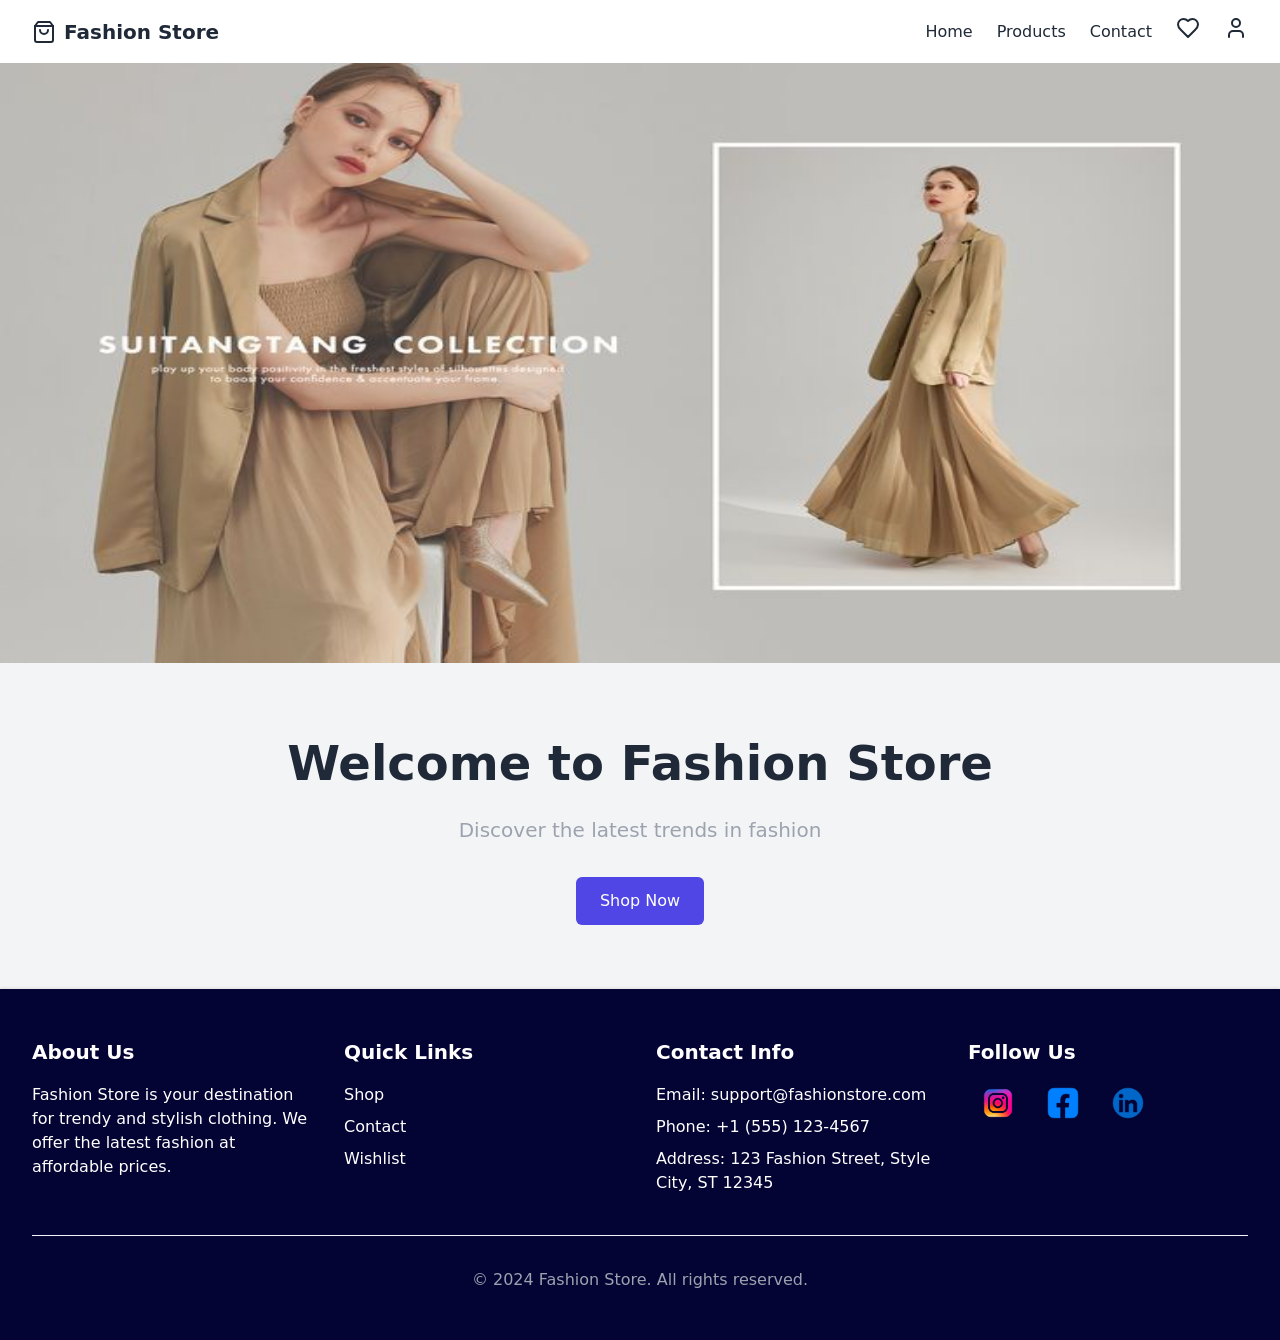
<file: project/index.html>
<!DOCTYPE html>
<html lang="en">

<head>
  <meta charset="UTF-8">
  <meta name="viewport" content="width=device-width, initial-scale=1.0">
  <title>Fashion Store</title>
  <link rel="stylesheet" href="style.css">
</head>

<body>
  <nav class="navbar">
    <div class="nav-brand">
      <svg xmlns="http://www.w3.org/2000/svg" width="24" height="24" viewBox="0 0 24 24" fill="none"
        stroke="currentColor" stroke-width="2" stroke-linecap="round" stroke-linejoin="round">
        <path d="M6 2 3 6v14a2 2 0 0 0 2 2h14a2 2 0 0 0 2-2V6l-3-4Z" />
        <path d="M3 6h18" />
        <path d="M16 10a4 4 0 0 1-8 0" />
      </svg>
      <span>Fashion Store</span>
    </div>
    <div class="nav-links">
      <a href="index.html">Home</a>
      <a href="products.html">Products</a>
      <a href="contact.html">Contact</a>
      <a href="wishlist.html" class="icon-link">
        <svg xmlns="http://www.w3.org/2000/svg" width="24" height="24" viewBox="0 0 24 24" fill="none"
          stroke="currentColor" stroke-width="2" stroke-linecap="round" stroke-linejoin="round">
          <path
            d="M19 14c1.49-1.46 3-3.21 3-5.5A5.5 5.5 0 0 0 16.5 3c-1.76 0-3 .5-4.5 2-1.5-1.5-2.74-2-4.5-2A5.5 5.5 0 0 0 2 8.5c0 2.3 1.5 4.05 3 5.5l7 7Z" />
        </svg>
      </a>
      <a href="signin.html" id="authLink" class="icon-link">
        <svg xmlns="http://www.w3.org/2000/svg" width="24" height="24" viewBox="0 0 24 24" fill="none"
          stroke="currentColor" stroke-width="2" stroke-linecap="round" stroke-linejoin="round">
          <path d="M19 21v-2a4 4 0 0 0-4-4H9a4 4 0 0 0-4 4v2" />
          <circle cx="12" cy="7" r="4" />
        </svg>
      </a>
    </div>
  </nav>
  <img src="./images/cover1.jpg" alt="" height="600px" width="100%">

  <main class="hero">

    <h1>Welcome to Fashion Store</h1>
    <p>Discover the latest trends in fashion</p>
    <a href="products.html" class="btn-primary">Shop Now</a>
  </main>

  <footer class="footer">
    <div class="footer-content">
      <div class="footer-section">
        <h3>About Us</h3>
        <p>Fashion Store is your destination for trendy and stylish clothing. We offer the latest fashion at affordable
          prices.</p>
      </div>
      <div class="footer-section">
        <h3>Quick Links</h3>
        <a href="products.html">Shop</a>
        <a href="contact.html">Contact</a>
        <a href="wishlist.html">Wishlist</a>
      </div>
      <div class="footer-section">
        <h3>Contact Info</h3>
        <p>Email: support@fashionstore.com</p>
        <p>Phone: +1 (555) 123-4567</p>
        <p>Address: 123 Fashion Street, Style City, ST 12345</p>
      </div>
      <div class="footer-section social">
        <h3>Follow Us</h3>
        <div class="social-icons">
          <img src="./images/insta.png" alt="Instagram">
          <img src="./images/f1.png" alt="Facebook">
          <img src="./images/linkdin.png" alt="Linkdin">
        </div>
      </div>
    </div>
    <div class="footer-bottom">
      <p>&copy; 2024 Fashion Store. All rights reserved.</p>
    </div>
  </footer>

  <script src="auth.js"></script>
</body>

</html>
</file>
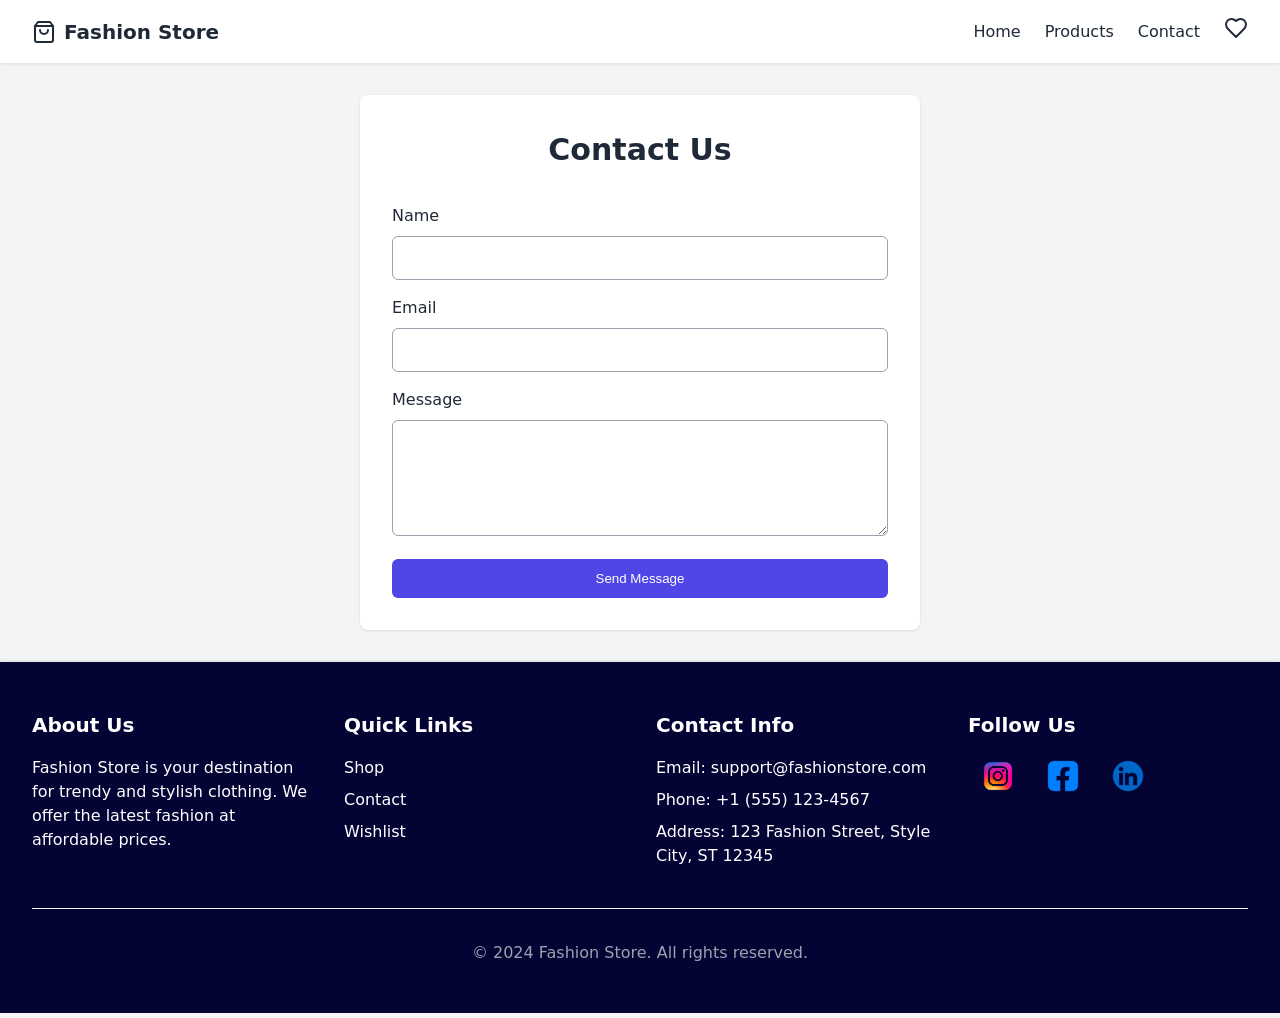
<file: project/contact.html>
<!DOCTYPE html>
<html lang="en">

<head>
  <meta charset="UTF-8">
  <meta name="viewport" content="width=device-width, initial-scale=1.0">
  <title>Contact Us - Fashion Store</title>
  <link rel="stylesheet" href="style.css">
</head>

<body>
  <nav class="navbar">
    <div class="nav-brand">
      <svg xmlns="http://www.w3.org/2000/svg" width="24" height="24" viewBox="0 0 24 24" fill="none"
        stroke="currentColor" stroke-width="2" stroke-linecap="round" stroke-linejoin="round">
        <path d="M6 2 3 6v14a2 2 0 0 0 2 2h14a2 2 0 0 0 2-2V6l-3-4Z" />
        <path d="M3 6h18" />
        <path d="M16 10a4 4 0 0 1-8 0" />
      </svg>
      <span>Fashion Store</span>
    </div>
    <div class="nav-links">
      <a href="index.html">Home</a>
      <a href="products.html">Products</a>
      <a href="contact.html">Contact</a>
      <a href="wishlist.html" class="icon-link">
        <svg xmlns="http://www.w3.org/2000/svg" width="24" height="24" viewBox="0 0 24 24" fill="none"
          stroke="currentColor" stroke-width="2" stroke-linecap="round" stroke-linejoin="round">
          <path
            d="M19 14c1.49-1.46 3-3.21 3-5.5A5.5 5.5 0 0 0 16.5 3c-1.76 0-3 .5-4.5 2-1.5-1.5-2.74-2-4.5-2A5.5 5.5 0 0 0 2 8.5c0 2.3 1.5 4.05 3 5.5l7 7Z" />
        </svg>
      </a>
    </div>
  </nav>

  <div class="form-container" style="max-width: 55rem">
    <h2 class="form-title">Contact Us</h2>
    <form id="contactForm">
      <div class="form-group">
        <label for="name" class="form-label">Name</label>
        <input type="text" id="name" class="form-input" required>
      </div>
      <div class="form-group">
        <label for="email" class="form-label">Email</label>
        <input type="email" id="email" class="form-input" required>
      </div>
      <div class="form-group">
        <label for="message" class="form-label">Message</label>
        <textarea id="message" class="form-input" rows="5" required></textarea>
      </div>
      <button type="submit" class="btn-primary" style="width: 100%">Send Message</button>
    </form>

    <!-- <div style="margin-top: 2rem; text-align: center">
      <h3 style="font-size: 1.25rem; margin-bottom: 1rem">Our Contact Information</h3>
      <p>Email: support@fashionstore.com</p>
      <p>Phone: +1 (555) 123-4567</p>
      <p>Address: 123 Fashion Street, Style City, ST 12345</p>
    </div> -->
  </div>

  <footer class="footer">
    <div class="footer-content">
      <div class="footer-section">
        <h3>About Us</h3>
        <p>Fashion Store is your destination for trendy and stylish clothing. We offer the latest fashion at affordable
          prices.</p>
      </div>
      <div class="footer-section">
        <h3>Quick Links</h3>
        <a href="products.html">Shop</a>
        <a href="contact.html">Contact</a>
        <a href="wishlist.html">Wishlist</a>
      </div>
      <div class="footer-section">
        <h3>Contact Info</h3>
        <p>Email: support@fashionstore.com</p>
        <p>Phone: +1 (555) 123-4567</p>
        <p>Address: 123 Fashion Street, Style City, ST 12345</p>
      </div>
      <div class="footer-section social">
        <h3>Follow Us</h3>
        <div class="social-icons">
          <img src="./images/insta.png" alt="Instagram">
          <img src="./images/f1.png" alt="Facebook">
          <img src="./images/linkdin.png" alt="Linkdin">
        </div>
      </div>
    </div>
    <div class="footer-bottom">
      <p>&copy; 2024 Fashion Store. All rights reserved.</p>
    </div>
  </footer>


  <script>
    document.getElementById('contactForm').addEventListener('submit', (e) => {
      e.preventDefault();
      alert('Message sent successfully! We will get back to you soon.');
      e.target.reset();
    });
  </script>
</body>

</html>
</file>
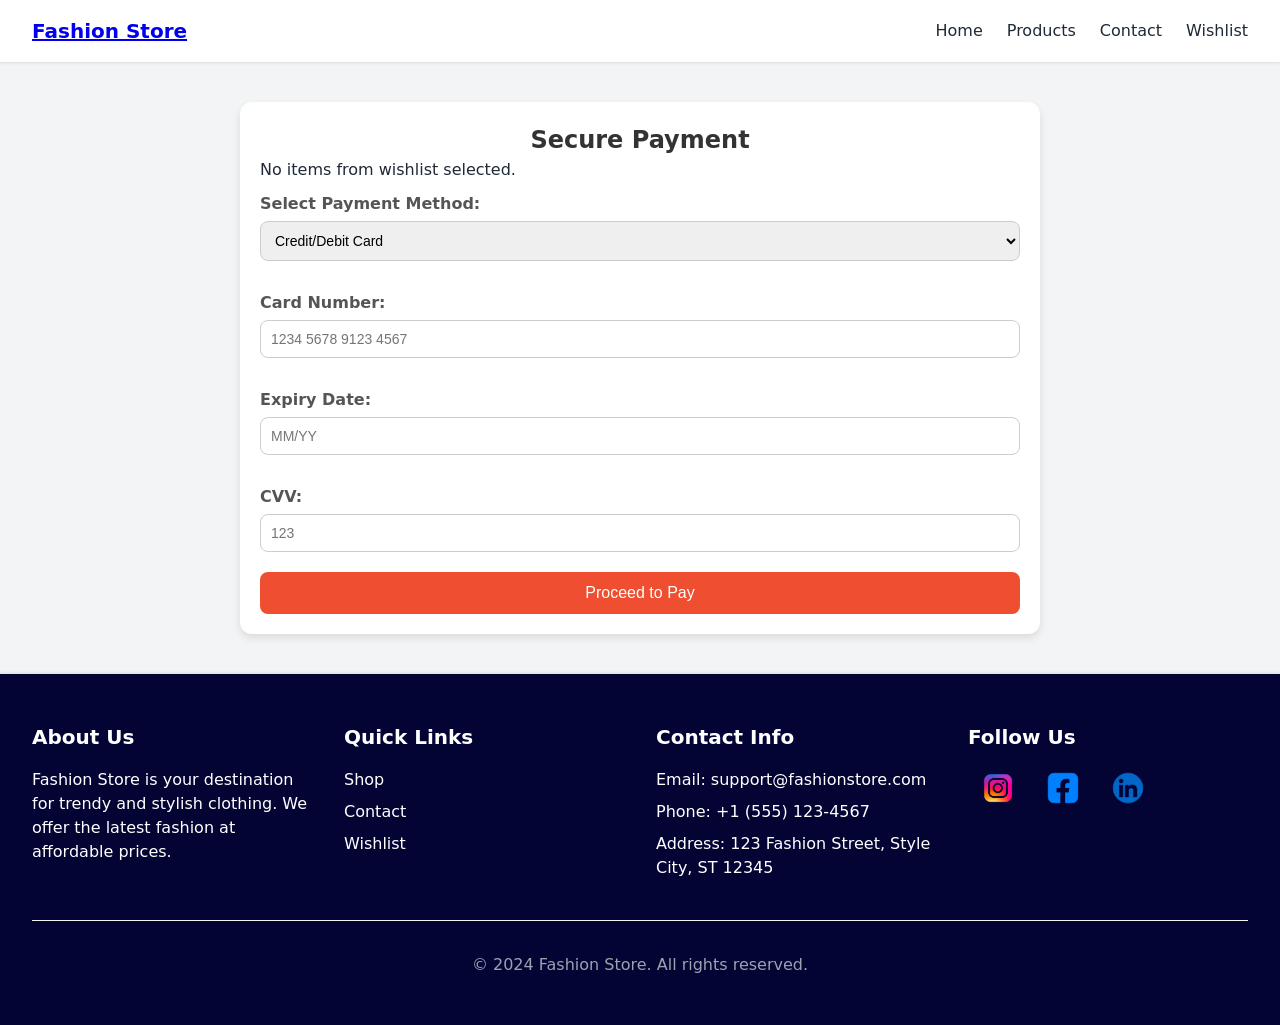
<file: project/payment.html>
<!DOCTYPE html>
<html lang="en">

<head>
    <meta charset="UTF-8">
    <meta name="viewport" content="width=device-width, initial-scale=1.0">
    <title>Fashion Store - Payment</title>
    <link rel="stylesheet" href="style.css">
</head>

<body>
    <!-- Navbar -->
    <nav class="navbar">
        <div class="nav-brand">
            <a href="index.html">Fashion Store</a>
        </div>
        <div class="nav-links">
            <a href="index.html">Home</a>
            <a href="products.html">Products</a>
            <a href="contact.html">Contact</a>
            <a href="wishlist.html">Wishlist</a>
        </div>
    </nav>

    <!-- Payment Section -->
    <section class="payment-container">
        <h2>Secure Payment</h2>

        <!-- Display Selected Wishlist Items -->
        <div id="wishlistItems"></div>

        <form id="paymentForm" action="thankyou.html" method="POST" onsubmit="return validatePayment()">

            <!-- Payment Method Selection -->
            <label for="payment-method">Select Payment Method:</label>
            <select id="payment-method" name="payment-method" required>
                <option value="card">Credit/Debit Card</option>
                <option value="upi">UPI Payment</option>
                <option value="cod">Cash on Delivery (COD)</option>
            </select>

            <!-- Card Payment Details -->
            <div id="card-details" class="payment-details">
                <label for="card-number">Card Number:</label>
                <input type="text" id="card-number" name="card-number" placeholder="1234 5678 9123 4567" maxlength="16">

                <label for="expiry">Expiry Date:</label>
                <input type="text" id="expiry" name="expiry" placeholder="MM/YY" maxlength="5">

                <label for="cvv">CVV:</label>
                <input type="text" id="cvv" name="cvv" placeholder="123" maxlength="3">
            </div>

            <!-- UPI Payment Details -->
            <div id="upi-details" class="payment-details" style="display: none;">
                <label for="upi-id">UPI ID:</label>
                <input type="text" id="upi-id" name="upi-id" placeholder="example@upi">
            </div>

            <button type="submit" class="btn-primary">Proceed to Pay</button>
        </form>
    </section>

    <!-- Footer -->
    <footer class="footer">
        <div class="footer-content">
            <div class="footer-section">
                <h3>About Us</h3>
                <p>Fashion Store is your destination for trendy and stylish clothing. We offer the latest fashion at
                    affordable prices.</p>
            </div>
            <div class="footer-section">
                <h3>Quick Links</h3>
                <a href="products.html">Shop</a>
                <a href="contact.html">Contact</a>
                <a href="wishlist.html">Wishlist</a>
            </div>
            <div class="footer-section">
                <h3>Contact Info</h3>
                <p>Email: support@fashionstore.com</p>
                <p>Phone: +1 (555) 123-4567</p>
                <p>Address: 123 Fashion Street, Style City, ST 12345</p>
            </div>
            <div class="footer-section social">
                <h3>Follow Us</h3>
                <div class="social-icons">
                    <img src="./images/insta.png" alt="Instagram">
                    <img src="./images/f1.png" alt="Facebook">
                    <img src="./images/linkdin.png" alt="LinkedIn">
                </div>
            </div>
        </div>
        <div class="footer-bottom">
            <p>&copy; 2024 Fashion Store. All rights reserved.</p>
        </div>
    </footer>

    <!-- Payment Logic Script -->
    <script>
        // Show/Hide payment details based on method selection
        const paymentMethod = document.getElementById('payment-method');
        const cardDetails = document.getElementById('card-details');
        const upiDetails = document.getElementById('upi-details');

        paymentMethod.addEventListener('change', () => {
            cardDetails.style.display = paymentMethod.value === 'card' ? 'block' : 'none';
            upiDetails.style.display = paymentMethod.value === 'upi' ? 'block' : 'none';
        });

        // Load Wishlist Items for Payment
        function loadWishlistForPayment() {
            const items = JSON.parse(sessionStorage.getItem('selectedItems')) || [];
            const container = document.getElementById('wishlistItems');

            if (items.length === 0) {
                container.innerHTML = '<p>No items from wishlist selected.</p>';
                return;
            }

            items.forEach(item => {
                container.innerHTML += `
                    <div class="wishlist-item" style="margin-bottom: 1rem;">
                        <img src="${item.image}" alt="${item.name}" style="width: 100px;">
                        <p>${item.name} - ${item.price}</p>
                    </div>`;
            });
        }

        loadWishlistForPayment();

        // Validate Payment Form
        function validatePayment() {
            if (paymentMethod.value === 'card') {
                const cardNumber = document.getElementById('card-number').value;
                const expiry = document.getElementById('expiry').value;
                const cvv = document.getElementById('cvv').value;

                if (!/^[0-9]{16}$/.test(cardNumber)) {
                    alert('Please enter a valid 16-digit card number.');
                    return false;
                }
                if (!/^(0[1-9]|1[0-2])\/([0-9]{2})$/.test(expiry)) {
                    alert('Please enter a valid expiry date (MM/YY).');
                    return false;
                }
                if (!/^[0-9]{3}$/.test(cvv)) {
                    alert('Please enter a valid 3-digit CVV.');
                    return false;
                }
            }

            if (paymentMethod.value === 'upi') {
                const upiId = document.getElementById('upi-id').value;
                if (!/^[a-zA-Z0-9._%+-]+@[a-zA-Z0-9.-]+$/.test(upiId)) {
                    alert('Please enter a valid UPI ID (e.g., example@upi).');
                    return false;
                }
            }

            alert('Payment Successful!');
            return true;
        }

    </script>

</body>

</html>
</file>
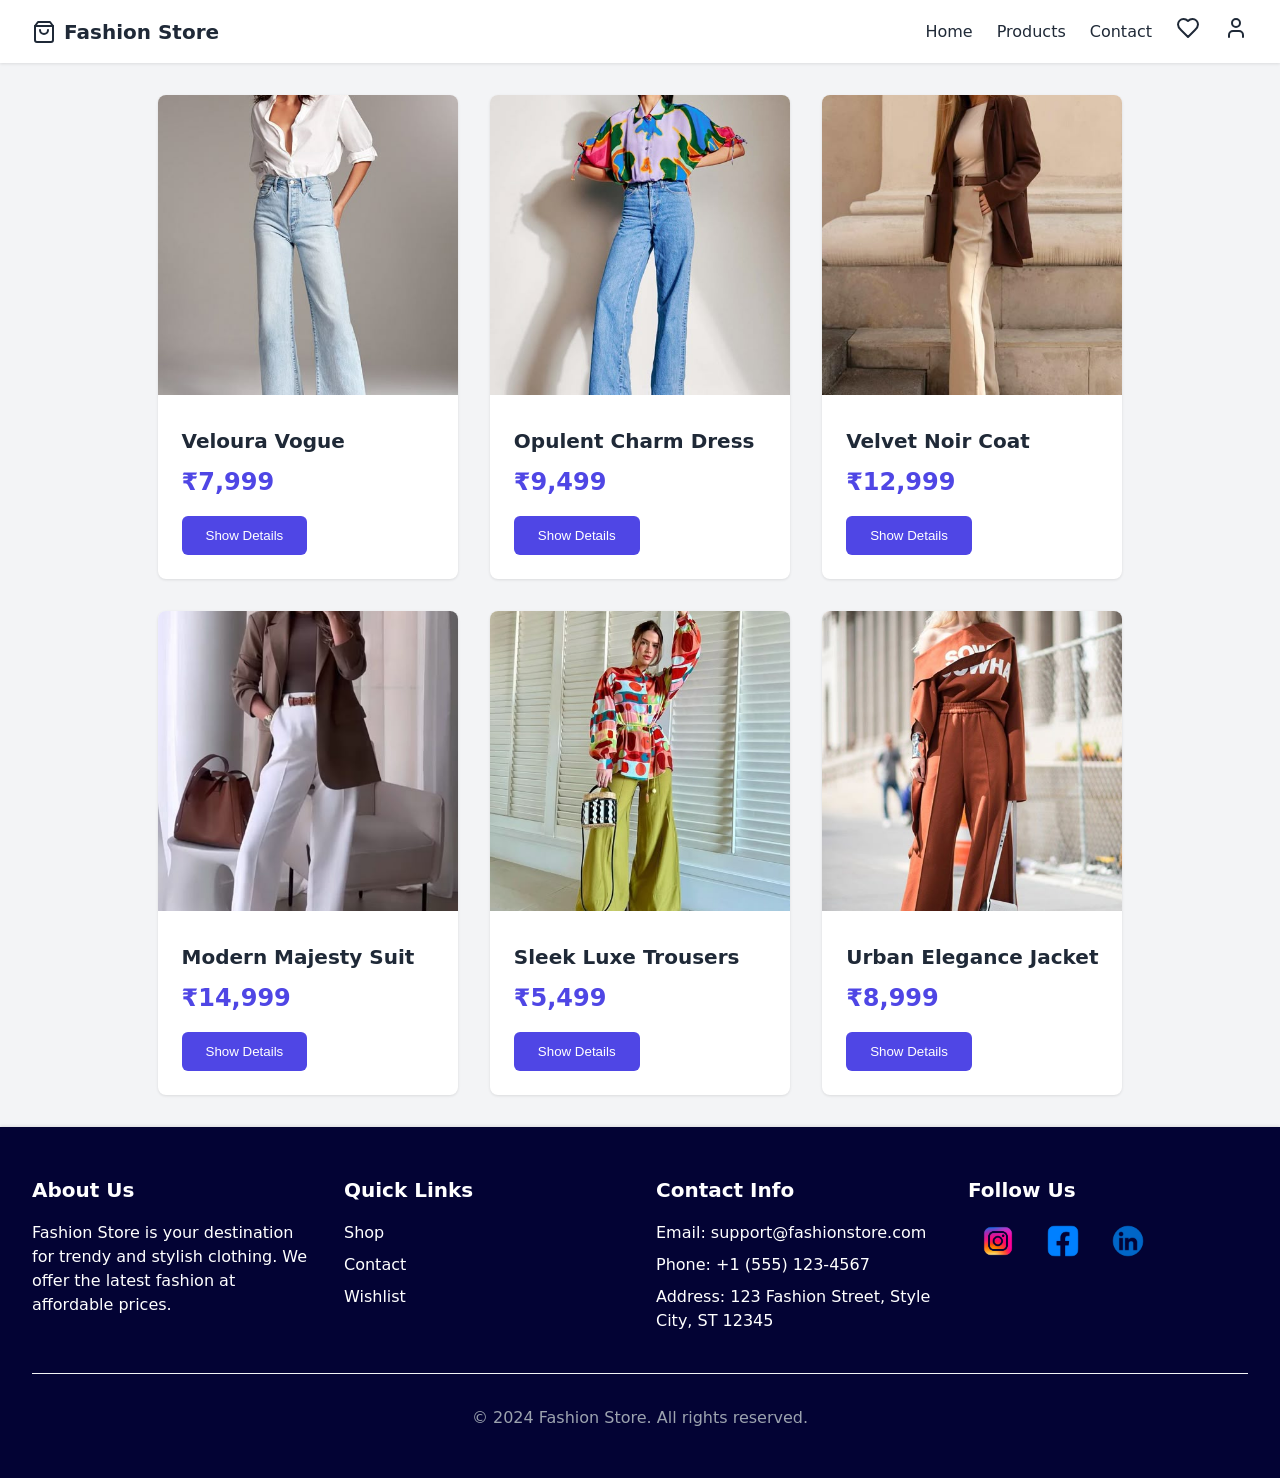
<file: project/products.html>
<!DOCTYPE html>
<html lang="en">

<head>
  <meta charset="UTF-8">
  <meta name="viewport" content="width=device-width, initial-scale=1.0">
  <title>Products - Fashion Store</title>
  <link rel="stylesheet" href="style.css">
</head>

<body>
  <!-- Navigation Bar -->
  <nav class="navbar">
    <div class="nav-brand">
      <svg xmlns="http://www.w3.org/2000/svg" width="24" height="24" viewBox="0 0 24 24" fill="none"
        stroke="currentColor" stroke-width="2" stroke-linecap="round" stroke-linejoin="round">
        <path d="M6 2 3 6v14a2 2 0 0 0 2 2h14a2 2 0 0 0 2-2V6l-3-4Z" />
        <path d="M3 6h18" />
        <path d="M16 10a4 4 0 0 1-8 0" />
      </svg>
      <span>Fashion Store</span>
    </div>
    <div class="nav-links">
      <a href="index.html">Home</a>
      <a href="products.html">Products</a>
      <a href="contact.html">Contact</a>
      <a href="wishlist.html" class="icon-link">
        <svg xmlns="http://www.w3.org/2000/svg" width="24" height="24" viewBox="0 0 24 24" fill="none"
          stroke="currentColor" stroke-width="2" stroke-linecap="round" stroke-linejoin="round">
          <path
            d="M19 14c1.49-1.46 3-3.21 3-5.5A5.5 5.5 0 0 0 16.5 3c-1.76 0-3 .5-4.5 2-1.5-1.5-2.74-2-4.5-2A5.5 5.5 0 0 0 2 8.5c0 2.3 1.5 4.05 3 5.5l7 7Z" />
        </svg>
      </a>
      <a href="signin.html" id="authLink" class="icon-link">
        <svg xmlns="http://www.w3.org/2000/svg" width="24" height="24" viewBox="0 0 24 24" fill="none"
          stroke="currentColor" stroke-width="2" stroke-linecap="round" stroke-linejoin="round">
          <path d="M19 21v-2a4 4 0 0 0-4-4H9a4 4 0 0 0-4 4v2" />
          <circle cx="12" cy="7" r="4" />
        </svg>
      </a>
    </div>
  </nav>

  <!-- Products Grid -->
  <div class="products-grid" id="productsGrid"></div>

  <!-- Modal for Product Details -->
  <div class="modal" id="productModal">
    <div class="modal-content">
      <button class="modal-close" onclick="closeModal()">&times;</button>
      <div id="modalContent"></div>
    </div>
  </div>

  <footer class="footer">
    <div class="footer-content">
      <div class="footer-section">
        <h3>About Us</h3>
        <p>Fashion Store is your destination for trendy and stylish clothing. We offer the latest fashion at affordable
          prices.</p>
      </div>
      <div class="footer-section">
        <h3>Quick Links</h3>
        <a href="products.html">Shop</a>
        <a href="contact.html">Contact</a>
        <a href="wishlist.html">Wishlist</a>
      </div>
      <div class="footer-section">
        <h3>Contact Info</h3>
        <p>Email: support@fashionstore.com</p>
        <p>Phone: +1 (555) 123-4567</p>
        <p>Address: 123 Fashion Street, Style City, ST 12345</p>
      </div>
      <div class="footer-section social">
        <h3>Follow Us</h3>
        <div class="social-icons">
          <img src="./images/insta.png" alt="Instagram">
          <img src="./images/f1.png" alt="Facebook">
          <img src="./images/linkdin.png" alt="Linkdin">
        </div>
      </div>
    </div>
    <div class="footer-bottom">
      <p>&copy; 2024 Fashion Store. All rights reserved.</p>
    </div>
  </footer>

  <script src="auth.js"></script>
  <script>
    async function loadProducts() {
      try {
        const response = await fetch('products.xml');
        const text = await response.text();
        const parser = new DOMParser();
        const xmlDoc = parser.parseFromString(text, 'text/xml');
        const products = xmlDoc.getElementsByTagName('product');
        const grid = document.getElementById('productsGrid');

        Array.from(products).forEach(product => {
          const name = product.getElementsByTagName('name')[0].textContent;
          const price = product.getElementsByTagName('price')[0].textContent;
          const image = product.getElementsByTagName('image')[0].textContent;
          const description = product.getElementsByTagName('description')[0].textContent;

          const card = document.createElement('div');
          card.className = 'product-card';
          card.innerHTML = `
            <img src="${image}" alt="${name}" class="product-image">
            <div class="product-info">
              <h3 class="product-name">${name}</h3>
              <p class="product-price">${price}</p>
              <button class="btn-primary" onclick="showDetails('${encodeURIComponent(name)}', '${encodeURIComponent(price)}', '${encodeURIComponent(description)}', '${image}')">
                Show Details
              </button>
            </div>
          `;
          grid.appendChild(card);
        });
      } catch (error) {
        console.error('Error loading products:', error);
      }
    }

    function showDetails(name, price, description, image) {
      const modal = document.getElementById('productModal');
      const content = document.getElementById('modalContent');
      content.innerHTML = `
        <img src="${image}" alt="${decodeURIComponent(name)}" style="width: 100%; height: 300px; object-fit: cover; margin-bottom: 1rem;">
        <h2 style="font-size: 1.5rem; font-weight: bold; margin-bottom: 0.5rem;">${decodeURIComponent(name)}</h2>
        <p style="color: var(--primary-color); font-size: 1.25rem; font-weight: bold; margin-bottom: 1rem;">${decodeURIComponent(price)}</p>
        <p style="color: var(--text-color);">${decodeURIComponent(description)}</p>
        <button class="btn-primary" style="margin-top: 1rem;" onclick="addToWishlist('${decodeURIComponent(name)}')">Add to Wishlist</button>
      `;
      modal.classList.add('active');
    }

    function closeModal() {
      document.getElementById('productModal').classList.remove('active');
    }

    function addToWishlist(productName) {
      const user = localStorage.getItem('user');
      if (!user) {
        alert('Please sign in to add items to your wishlist');
        return;
      }

      const wishlist = JSON.parse(localStorage.getItem('wishlist') || '[]');
      wishlist.push({ user: JSON.parse(user).email, product: productName });
      localStorage.setItem('wishlist', JSON.stringify(wishlist));
      alert('Added to wishlist!');
    }

    loadProducts();
  </script>
</body>

</html>
</file>
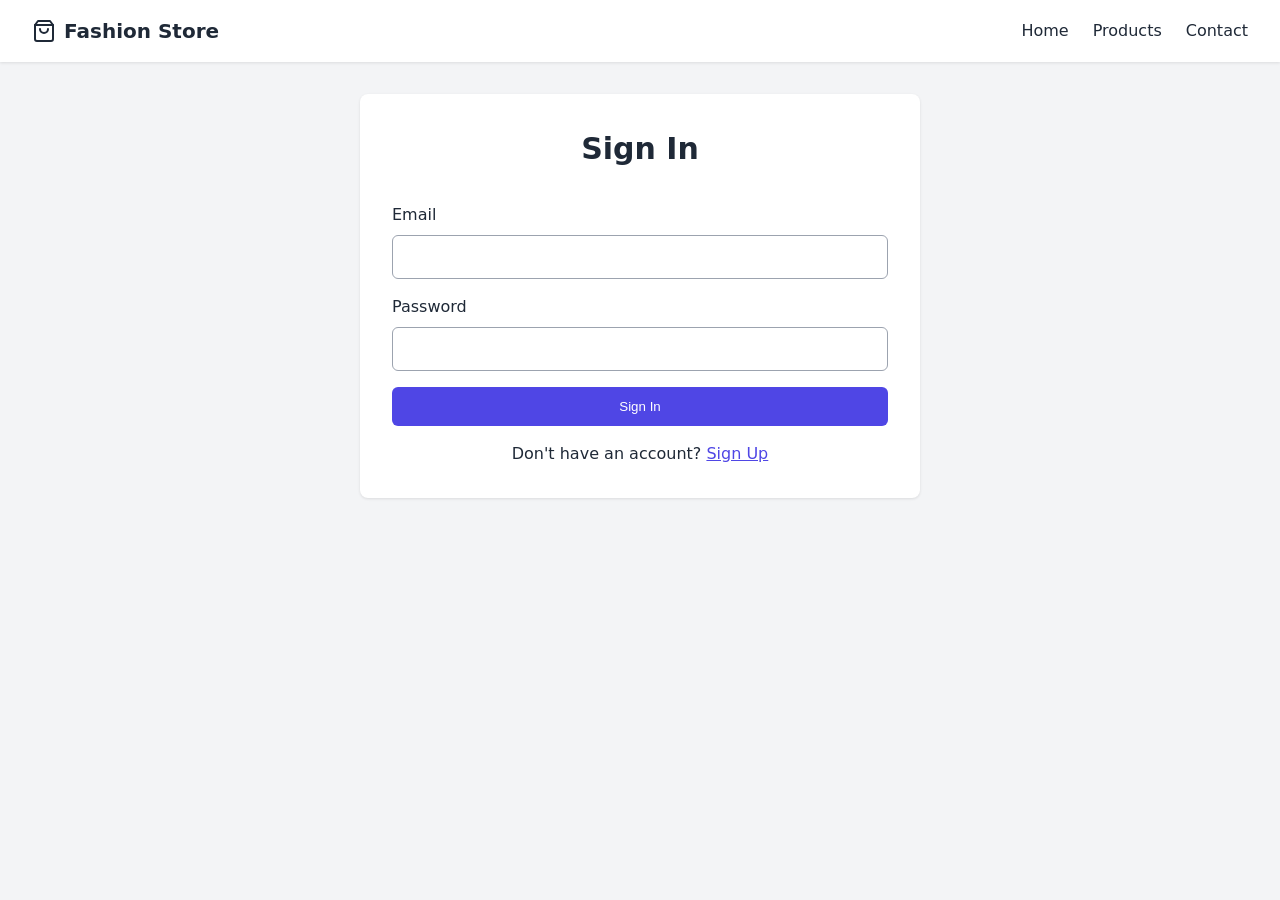
<file: project/signin.html>
<!DOCTYPE html>
<html lang="en">
<head>
  <meta charset="UTF-8">
  <meta name="viewport" content="width=device-width, initial-scale=1.0">
  <title>Sign In - Fashion Store</title>
  <link rel="stylesheet" href="style.css">
</head>
<body>
  <nav class="navbar">
    <div class="nav-brand">
      <svg xmlns="http://www.w3.org/2000/svg" width="24" height="24" viewBox="0 0 24 24" fill="none" stroke="currentColor" stroke-width="2" stroke-linecap="round" stroke-linejoin="round"><path d="M6 2 3 6v14a2 2 0 0 0 2 2h14a2 2 0 0 0 2-2V6l-3-4Z"/><path d="M3 6h18"/><path d="M16 10a4 4 0 0 1-8 0"/></svg>
      <span>Fashion Store</span>
    </div>
    <div class="nav-links">
      <a href="index.html">Home</a>
      <a href="products.html">Products</a>
      <a href="contact.html">Contact</a>
    </div>
  </nav>

  <div class="form-container">
    <h2 class="form-title">Sign In</h2>
    <form id="signinForm">
      <div class="form-group">
        <label for="email" class="form-label">Email</label>
        <input type="email" id="email" class="form-input" required>
      </div>
      <div class="form-group">
        <label for="password" class="form-label">Password</label>
        <input type="password" id="password" class="form-input" required>
      </div>
      <button type="submit" class="btn-primary" style="width: 100%">Sign In</button>
    </form>
    <p style="text-align: center; margin-top: 1rem">
      Don't have an account? <a href="signup.html" style="color: var(--primary-color)">Sign Up</a>
    </p>
  </div>

  <script src="auth.js"></script>
  <script>
    document.getElementById('signinForm').addEventListener('submit', (e) => {
      e.preventDefault();
      const email = document.getElementById('email').value;
      const password = document.getElementById('password').value;
      
      // Simple authentication (for demo purposes)
      const users = JSON.parse(localStorage.getItem('users') || '[]');
      const user = users.find(u => u.email === email && u.password === password);
      
      if (user) {
        localStorage.setItem('user', JSON.stringify(user));
        window.location.href = 'index.html';
      } else {
        alert('Invalid credentials');
      }
    });
  </script>
</body>
</html>
</file>
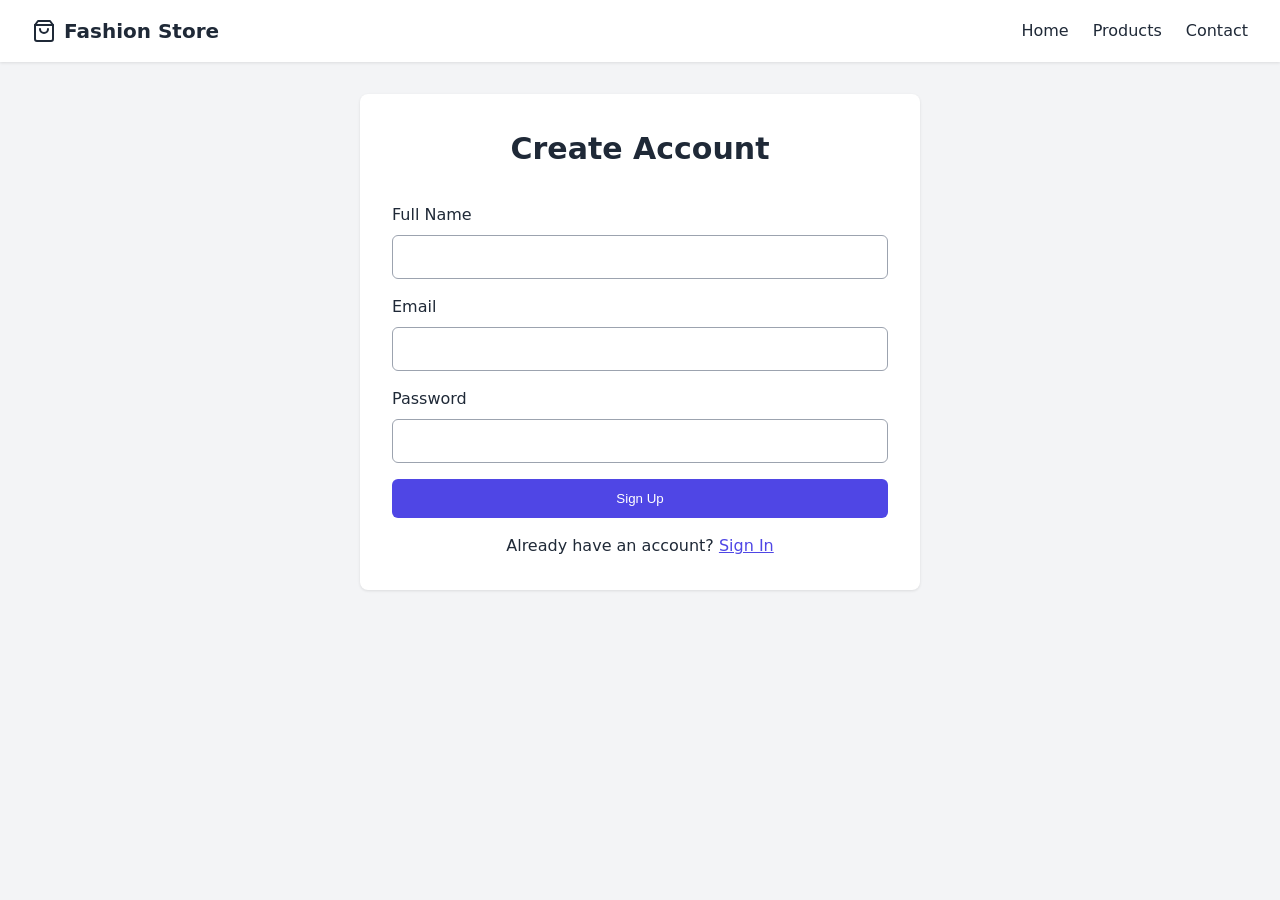
<file: project/signup.html>
<!DOCTYPE html>
<html lang="en">
<head>
  <meta charset="UTF-8">
  <meta name="viewport" content="width=device-width, initial-scale=1.0">
  <title>Sign Up - Fashion Store</title>
  <link rel="stylesheet" href="style.css">
</head>
<body>
  <nav class="navbar">
    <div class="nav-brand">
      <svg xmlns="http://www.w3.org/2000/svg" width="24" height="24" viewBox="0 0 24 24" fill="none" stroke="currentColor" stroke-width="2" stroke-linecap="round" stroke-linejoin="round"><path d="M6 2 3 6v14a2 2 0 0 0 2 2h14a2 2 0 0 0 2-2V6l-3-4Z"/><path d="M3 6h18"/><path d="M16 10a4 4 0 0 1-8 0"/></svg>
      <span>Fashion Store</span>
    </div>
    <div class="nav-links">
      <a href="index.html">Home</a>
      <a href="products.html">Products</a>
      <a href="contact.html">Contact</a>
    </div>
  </nav>

  <div class="form-container">
    <h2 class="form-title">Create Account</h2>
    <form id="signupForm">
      <div class="form-group">
        <label for="name" class="form-label">Full Name</label>
        <input type="text" id="name" class="form-input" required>
      </div>
      <div class="form-group">
        <label for="email" class="form-label">Email</label>
        <input type="email" id="email" class="form-input" required>
      </div>
      <div class="form-group">
        <label for="password" class="form-label">Password</label>
        <input type="password" id="password" class="form-input" required>
      </div>
      <button type="submit" class="btn-primary" style="width: 100%">Sign Up</button>
    </form>
    <p style="text-align: center; margin-top: 1rem">
      Already have an account? <a href="signin.html" style="color: var(--primary-color)">Sign In</a>
    </p>
  </div>

  <script src="auth.js"></script>
  <script>
    document.getElementById('signupForm').addEventListener('submit', (e) => {
      e.preventDefault();
      const name = document.getElementById('name').value;
      const email = document.getElementById('email').value;
      const password = document.getElementById('password').value;
      
      // Store user data (for demo purposes)
      const users = JSON.parse(localStorage.getItem('users') || '[]');
      users.push({ name, email, password });
      localStorage.setItem('users', JSON.stringify(users));
      
      window.location.href = 'signin.html';
    });
  </script>
</body>
</html>
</file>
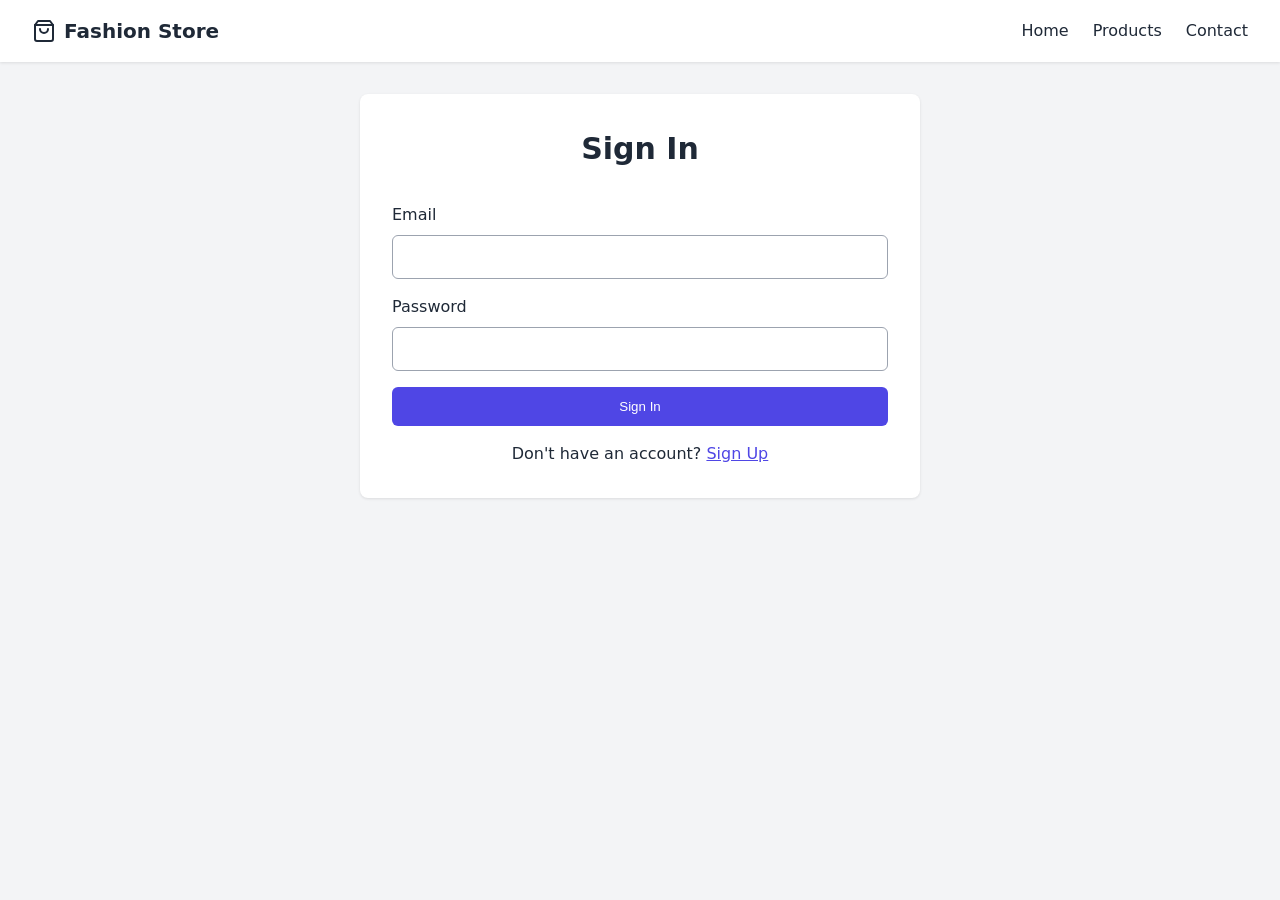
<file: project/wishlist.html>
<!DOCTYPE html>
<html lang="en">

<head>
  <meta charset="UTF-8">
  <meta name="viewport" content="width=device-width, initial-scale=1.0">
  <title>Wishlist - Fashion Store</title>
  <link rel="stylesheet" href="style.css">
</head>

<body>
  <nav class="navbar">
    <div class="nav-brand">
      <svg xmlns="http://www.w3.org/2000/svg" width="24" height="24" viewBox="0 0 24 24" fill="none"
        stroke="currentColor" stroke-width="2" stroke-linecap="round" stroke-linejoin="round">
        <path d="M6 2 3 6v14a2 2 0 0 0 2 2h14a2 2 0 0 0 2-2V6l-3-4Z" />
        <path d="M3 6h18" />
        <path d="M16 10a4 4 0 0 1-8 0" />
      </svg>
      <span>Fashion Store</span>
    </div>
    <div class="nav-links">
      <a href="index.html">Home</a>
      <a href="products.html">Products</a>
      <a href="contact.html">Contact</a>
      <a href="wishlist.html" class="icon-link">
        <svg xmlns="http://www.w3.org/2000/svg" width="24" height="24" viewBox="0 0 24 24" fill="none"
          stroke="currentColor" stroke-width="2" stroke-linecap="round" stroke-linejoin="round">
          <path
            d="M19 14c1.49-1.46 3-3.21 3-5.5A5.5 5.5 0 0 0 16.5 3c-1.76 0-3 .5-4.5 2-1.5-1.5-2.74-2-4.5-2A5.5 5.5 0 0 0 2 8.5c0 2.3 1.5 4.05 3 5.5l7 7Z" />
        </svg>
      </a>
    </div>
  </nav>

  <div style="max-width: 64rem; margin: 2rem auto; padding: 0 1rem">
    <h1 class="form-title">My Wishlist</h1>
    <div id="wishlistItems" style="display: grid; gap: 1rem"></div>
    <button class="btn-primary" onclick="proceedToPayment()">Proceed to Payment</button>
  </div>

  <script src="auth.js"></script>
  <script>
    function loadWishlist() {
      const user = localStorage.getItem('user');
      if (!user) {
        window.location.href = 'signin.html';
        return;
      }

      const wishlist = JSON.parse(localStorage.getItem('wishlist') || '[]');
      const userEmail = JSON.parse(user).email;
      const userItems = wishlist.filter(item => item.user === userEmail);
      const container = document.getElementById('wishlistItems');

      if (userItems.length === 0) {
        container.innerHTML = '<p style="text-align: center">Your wishlist is empty</p>';
        return;
      }

      container.innerHTML = userItems.map(item => `
        <div class="product-card" style="display: flex; justify-content: space-between; align-items: center; padding: 1rem">
          <div>
            <h3 class="product-name">${item.product}</h3>
          </div>
          <button class="btn-primary" onclick="removeFromWishlist('${item.product}')">Remove</button>
        </div>
      `).join('');
    }

    function removeFromWishlist(productName) {
      const user = JSON.parse(localStorage.getItem('user'));
      let wishlist = JSON.parse(localStorage.getItem('wishlist') || '[]');
      wishlist = wishlist.filter(item => !(item.user === user.email && item.product === productName));
      localStorage.setItem('wishlist', JSON.stringify(wishlist));
      loadWishlist();
    }

    loadWishlist();

    function proceedToPayment() {
      const user = localStorage.getItem('user');
      if (!user) {
        alert('Please sign in to proceed to payment.');
        return;
      }

      const wishlist = JSON.parse(localStorage.getItem('wishlist')) || [];
      const userEmail = JSON.parse(user).email;

      // Filter user's wishlist items
      const userWishlist = wishlist.filter(item => item.user === userEmail);

      if (userWishlist.length === 0) {
        alert('Your wishlist is empty!');
        return;
      }

      // Save wishlist to sessionStorage for payment page
      sessionStorage.setItem('selectedItems', JSON.stringify(userWishlist));
      window.location.href = 'payment.html';
    }

  </script>
</body>

</html>
</file>
<file: project/style.css>
/* Global styles */
:root {
  --primary-color: #4f46e5;
  --primary-hover: #4338ca;
  --text-color: #1f2937;
  --gray-light: #f3f4f6;
  --gray-medium: #9ca3af;
  --white: #ffffff;
}

* {
  margin: 0;
  padding: 0;
  box-sizing: border-box;
}

body {
  font-family: system-ui, -apple-system, sans-serif;
  line-height: 1.5;
  color: var(--text-color);
  background-color: var(--gray-light);
  min-height: 100vh;
  display: flex;
  flex-direction: column;
}

/* Navigation */
.navbar {
  background-color: var(--white);
  padding: 1rem 2rem;
  display: flex;
  justify-content: space-between;
  align-items: center;
  box-shadow: 0 1px 3px rgba(0, 0, 0, 0.1);
}

.nav-brand {
  display: flex;
  align-items: center;
  gap: 0.5rem;
  font-weight: bold;
  font-size: 1.25rem;
  color: var(--text-color);
}

.nav-links {
  display: flex;
  gap: 1.5rem;
  align-items: center;
}

.nav-links a {
  text-decoration: none;
  color: var(--text-color);
}

.nav-links a:hover {
  color: var(--primary-color);
}

/* Footer */
.footer {
  background-color: rgb(3, 3, 52);
  color: white;
  padding: 3rem 2rem;
  margin-top: auto;
  box-shadow: 0 -1px 3px rgba(0, 0, 0, 0.1);
}

.footer-content {
  max-width: 1280px;
  margin: 0 auto;
  display: grid;
  grid-template-columns: repeat(auto-fit, minmax(250px, 1fr));
  gap: 2rem;
}

.footer-section h3 {
  font-size: 1.25rem;
  margin-bottom: 1rem;
  color: white;
}

.footer-section p,
.footer-section a {
  color: white;
  margin-bottom: 0.5rem;
  text-decoration: none;
  display: block;
}

.footer-section a:hover {
  color: black;
}

.footer-bottom {
  text-align: center;
  padding-top: 2rem;
  margin-top: 2rem;
  border-top: 1px solid var(--gray-light);
  color: var(--gray-medium);
}


.footer-section ul {
  list-style: none;
  padding: 0;
}

.footer-section ul li {
  margin: 10px 0;
}

.footer-section h3 {
  margin-right: 14px;
  text-align: justify;
}

.social-icons {
  margin-top: 10px;
  margin-right: 25px;
}

.social-icons img {
  width: 40px;
  text-align: center;
  margin: 0 10px;
  transition: 0.3s;
}

.social-icons img:hover {
  transform: scale(1.2);
}

/* Buttons */
.btn-primary {
  background-color: var(--primary-color);
  color: var(--white);
  padding: 0.75rem 1.5rem;
  border-radius: 0.375rem;
  text-decoration: none;
  display: inline-block;
  border: none;
  cursor: pointer;
  font-weight: 500;
}

.btn-primary:hover {
  background-color: var(--primary-hover);
}

/* Forms */
.form-container {
  width: 35rem;
  margin: 2rem auto;
  padding: 2rem;
  background-color: var(--white);
  border-radius: 0.5rem;
  box-shadow: 0 1px 3px rgba(0, 0, 0, 0.1);
}

.form-title {
  font-size: 1.875rem;
  font-weight: bold;
  text-align: center;
  margin-bottom: 2rem;
}

.form-group {
  margin-bottom: 1rem;
}

.form-label {
  display: block;
  margin-bottom: 0.5rem;
  font-weight: 500;
}

.form-input {
  width: 100%;
  padding: 0.75rem;
  border: 1px solid var(--gray-medium);
  border-radius: 0.375rem;
  font-size: 1rem;
}

.form-input:focus {
  outline: none;
  border-color: var(--primary-color);
  box-shadow: 0 0 0 3px rgba(79, 70, 229, 0.1);
}

/* Hero section */
.hero {
  text-align: center;
  padding: 4rem 2rem;
}

.hero h1 {
  font-size: 3rem;
  margin-bottom: 1rem;
}

.hero p {
  font-size: 1.25rem;
  color: var(--gray-medium);
  margin-bottom: 2rem;
}

/* Product grid */
.products-grid {
  display: grid;
  grid-template-columns: repeat(auto-fill, minmax(300px, 1fr));
  gap: 2rem;
  padding: 2rem;
  max-width: 1280px;
  margin: 0 auto;
}

.product-card {
  background-color: var(--white);
  border-radius: 0.5rem;
  overflow: hidden;
  box-shadow: 0 1px 3px rgba(0, 0, 0, 0.1);
}

.product-image {
  width: 100%;
  height: 300px;
  object-fit: cover;
}

.product-info {
  padding: 1.5rem;
}

.product-name {
  font-size: 1.25rem;
  font-weight: bold;
  margin-bottom: 0.5rem;
}

.product-price {
  color: var(--primary-color);
  font-weight: bold;
  font-size: 1.5rem;
  margin-bottom: 1rem;
}

/* Modal */
.modal {
  display: none;
  position: fixed;
  inset: 0;
  background-color: rgba(0, 0, 0, 0.5);
  align-items: center;
  justify-content: center;
  padding: 1rem;
}

.modal.active {
  display: flex;
}

.modal-content {
  background-color: var(--white);
  padding: 2rem;
  border-radius: 0.5rem;
  max-width: 32rem;
  width: 100%;
  position: relative;
}

.modal-close {
  position: absolute;
  top: 1rem;
  right: 1rem;
  background: none;
  border: none;
  cursor: pointer;
  font-size: 1.5rem;
}

/* Utilities */
.icon-link svg {
  width: 1.5rem;
  height: 1.5rem;
}



.payment-container {
  width: 800px;
  margin: 40px auto;
  padding: 20px;
  background: white;
  border-radius: 12px;
  box-shadow: 0 4px 8px rgba(0, 0, 0, 0.1);
}

.payment-container h2 {
  text-align: center;
  color: #333;
}

.payment-container label {
  display: block;
  margin: 10px 0 5px;
  font-weight: bold;
  color: #555;
}

.payment-container input,
select {
  width: 100%;
  padding: 10px;
  margin-bottom: 20px;
  border: 1px solid #ccc;
  border-radius: 8px;
  font-size: 14px;
}

.payment-container .btn-primary {
  width: 100%;
  padding: 12px;
  background: #f04e30;
  color: white;
  border: none;
  border-radius: 8px;
  cursor: pointer;
  font-size: 16px;
  transition: background 0.3s;
}

.payment-container .btn-primary:hover {
  background: #d03e28;
}

.wishlist-container {
  max-width: 64rem;
  margin: 2rem auto;
  padding: 0 1rem;
  box-shadow: 0 4px 8px rgba(0, 0, 0, 0.1);
  border-radius: 12px;
  background: #fff;
}

.wishlist-container .form-title {
  font-size: 2rem;
  text-align: center;
  margin-bottom: 1.5rem;
  color: #333;
}

#wishlistItems {
  display: grid;
  gap: 1rem;
}

.wishlist-container .wishlist-item {
  display: flex;
  align-items: center;
  justify-content: space-between;
  padding: 1rem;
  border: 1px solid #ddd;
  border-radius: 8px;
  transition: box-shadow 0.3s;
}

.wishlist-container .wishlist-item:hover {
  box-shadow: 0 4px 12px rgba(0, 0, 0, 0.15);
}

.wishlist-container .btn-primary {
  display: block;
  width: 100%;
  padding: 0.75rem 1.5rem;
  margin-top: 1.5rem;
  font-size: 1rem;
  color: #fff;
  background-color: #f04e30;
  border: none;
  border-radius: 8px;
  cursor: pointer;
  text-align: center;
  transition: background 0.3s;
}

.wishlist-container .btn-primary:hover {
  background-color: #d03b24;
}
</file>
